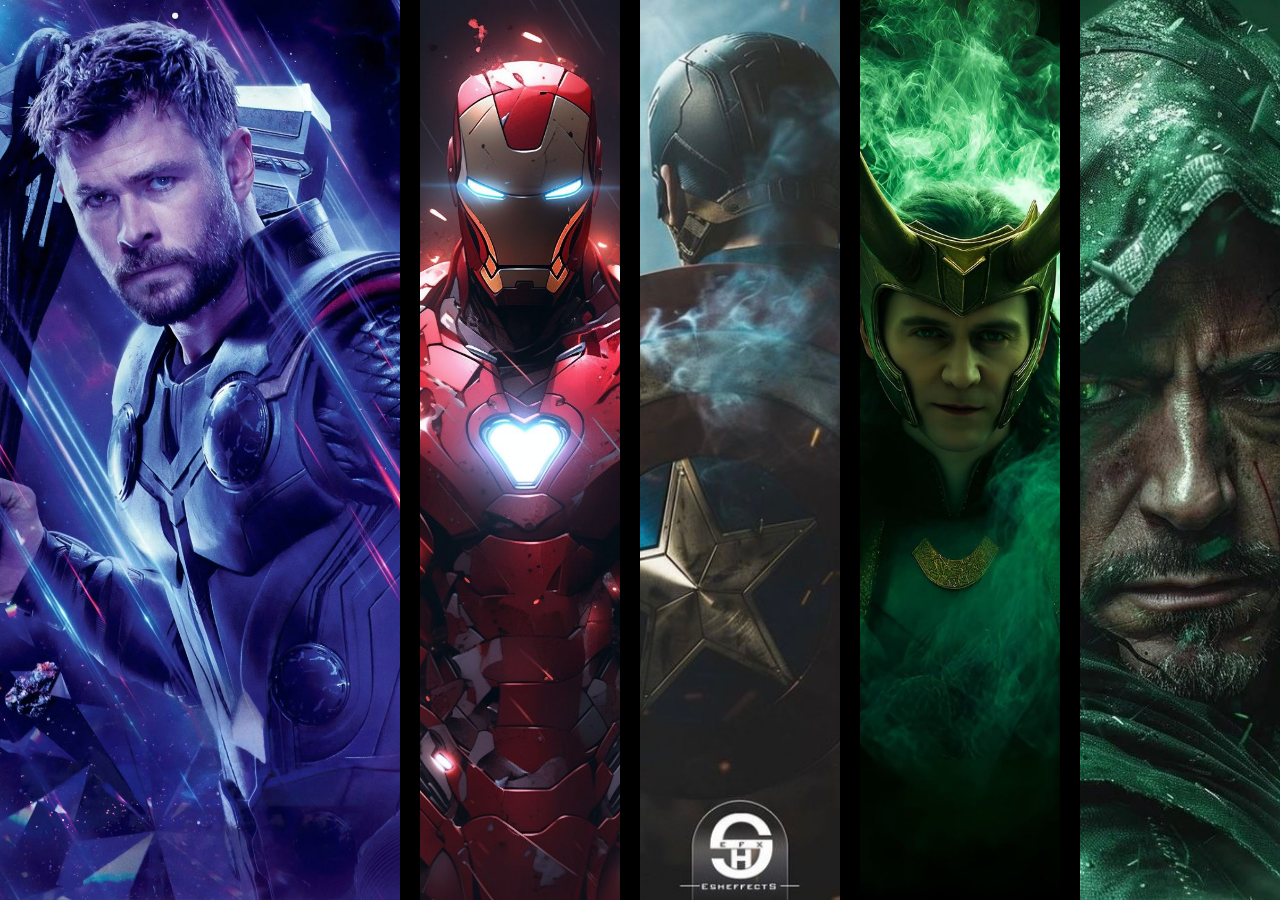
<file: index.html>
<!DOCTYPE html>
<html lang="en">
<head>
    <meta charset="UTF-8">
    <meta name="viewport" content="width=device-width, initial-scale=1.0">
    <title>Index</title>
    <link rel="stylesheet" href="style.css">
</head>
<body>
    <main>
        <section></section>
        <section></section>
        <section></section>
        <section></section>
        <section></section>
    </main>
</body>
</html>
</file>
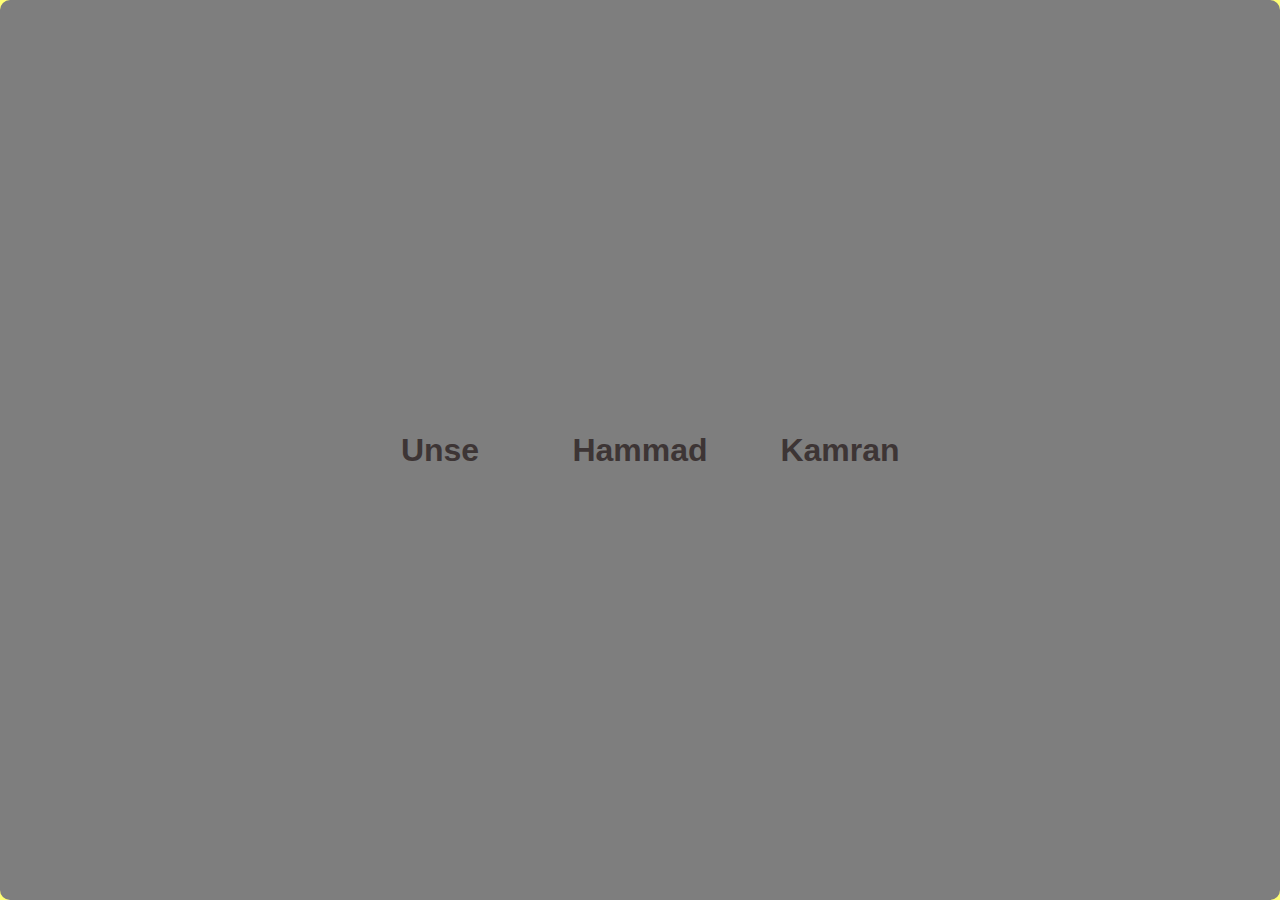
<file: advance css/index.html>
<!DOCTYPE html>
<html lang="en">
<head>
    <meta charset="UTF-8">
    <meta name="viewport" content="width=device-width, initial-scale=1.0">
    <title>Document</title>
    <link rel="stylesheet" href="style.css">
</head>
<body>
    
    
         <a  class="link" href="#">Unse</a>
      <a class="link" href="#">Hammad</a>
      <a class="link" href="#">Kamran</a>
      <div class="anchor"></div>
</body>
</html>
</file>
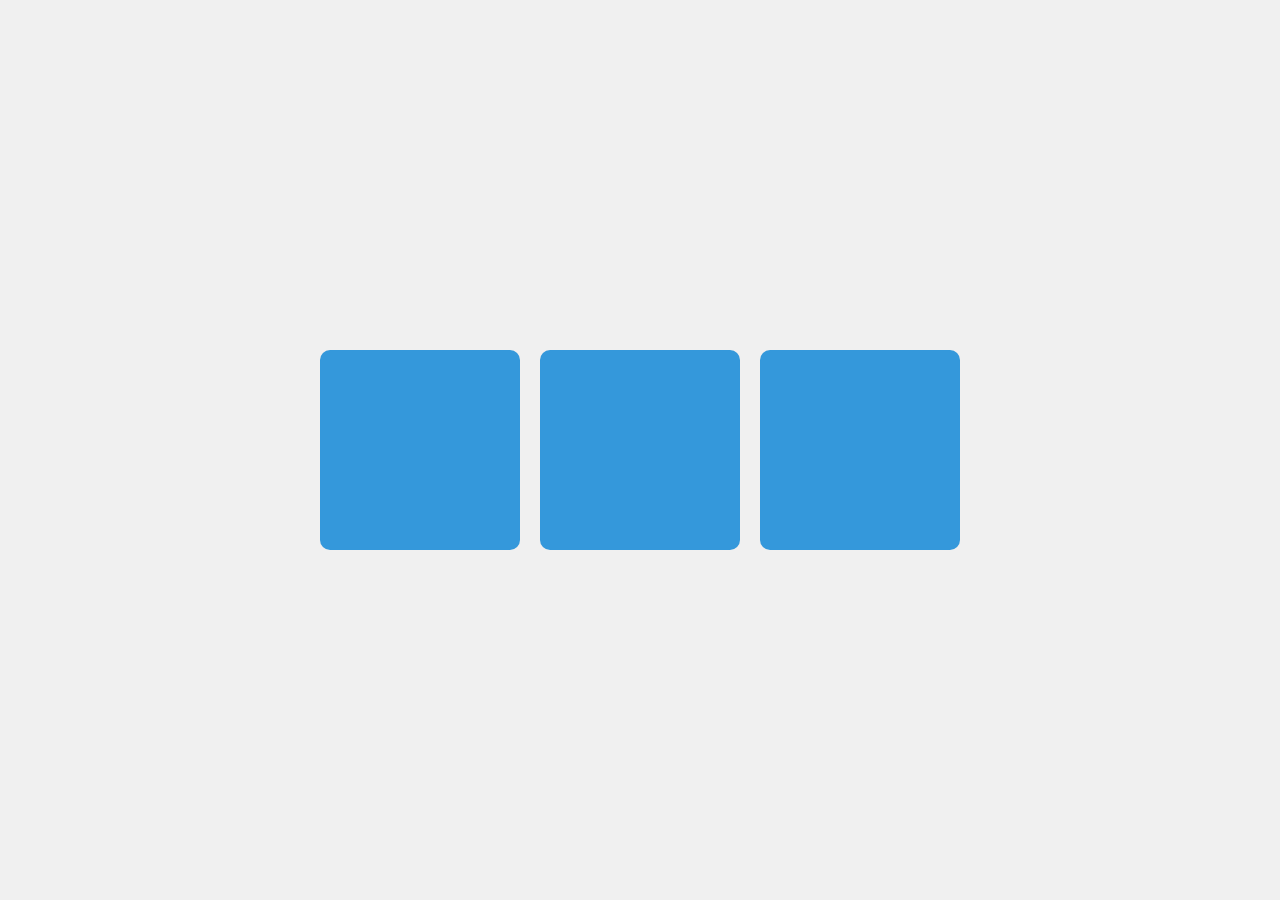
<file: advance css/has property/index.html>
<!DOCTYPE html>
<html lang="en">
<head>
    <meta charset="UTF-8">
    <meta name="viewport" content="width=device-width, initial-scale=1.0">
    <title>Document</title>
    <link rel="stylesheet" href="style.css">
</head>
<body>
      <div class="box"></div>
      <div class="box"></div>
      <div class="box"></div>

</body>
</html>
</file>
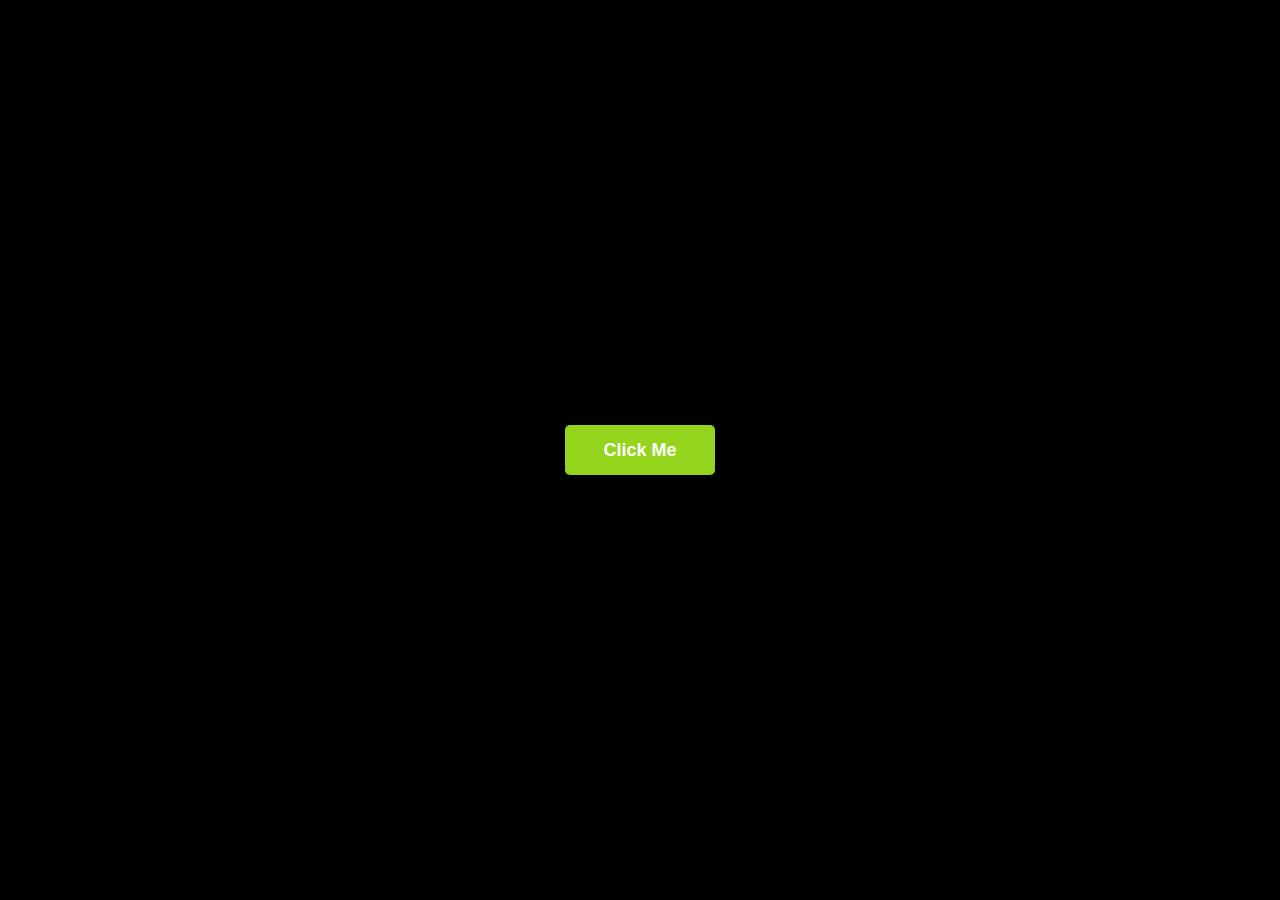
<file: java script/class 44/index.html>
<!DOCTYPE html>
<html lang="en">
<head>
    <meta charset="UTF-8">
    <meta name="viewport" content="width=device-width, initial-scale=1.0">
    <title>Document</title>
    <link rel="stylesheet" href="style.css">
</head>
<body>
    <main>
        <button>Click Me</button>
        
    </main>
    <script src="script.js"></script>
</body>
</html>
</file>
<file: style.css>
* {
  margin: 0;
  padding: 0;
  box-sizing: border-box;
}

body {
  width: 100%;
  height: 100vh;
}

main {
  width: 100%;
  height: 100%;
  display: flex;
  gap: 20px;
  background-color: black;
}
main section:nth-child(1) {
  flex-grow: 1;
  background-color: #d8f361;
  background-image: url("./thor.jpg");
  background-size: cover;
  background-position: center;
  transition: all 0.5s ease;
}
main section:nth-child(2) {
  flex-grow: 1;
  background-color: #d8f361;
  background-image: url("./ironman.jpg");
  background-size: cover;
  background-position: center;
  transition: all 0.5s ease;
}
main section:nth-child(3) {
  flex-grow: 1;
  background-color: #d8f361;
  background-image: url("./captainamerica.jpg");
  background-size: cover;
  background-position: center;
  transition: all 0.5s ease;
}
main section:nth-child(4) {
  flex-grow: 1;
  background-color: #d8f361;
  background-image: url("./loki.jpg");
  background-size: cover;
  background-position: center;
  transition: all 0.5s ease;
}
main section:nth-child(5) {
  flex-grow: 1;
  background-color: #d8f361;
  background-image: url("./drdoom.jpg");
  background-size: cover;
  background-position: center;
  transition: all 0.5s ease;
}
main section:hover {
  flex-grow: 2;
}/*# sourceMappingURL=style.css.map */
</file>
<file: advance css/style.css>
*{
    margin: 0;
    padding: 0;
    box-sizing: border-box;
}

html, body{
    height: 100%;
    width: 100%;
    display: flex;
    justify-content: center;
    align-items: center;
    font-family: sans-serif;
}
body{
   background-color: rgb(255, 255, 117);
      anchor-name: --unse;
 }

.link{
    text-decoration: none;
   
    color: rgb(61, 53, 53);
    font-size: 2rem;
    font-weight: bold;  
    width:200px;
    height: 100px;
    display: flex;
    border-radius: 10px;
    justify-content: center;
    align-items: center;
    padding: 10px;

  z-index: 2;
}
.link:hover{
    anchor-name: --unse;
}



.anchor{
    position: absolute;
    pointer-events: none;
    top: anchor(top);
    left: anchor(left);
     height: anchor-size(height);
     width: anchor-size(width);
     border-radius: 10px;
    background-color: rgb(126, 126, 126);
    transition: all 0.3s ease;
    z-index: 1;
  position-anchor: --unse ;
}
</file>
<file: advance css/has property/style.css>
*{
    margin: 0;
    padding: 0;
    box-sizing: border-box;
}
body{
    display: flex;
    justify-content: center;
    align-items: center;
    height: 100vh;
  gap: 20px;
    background-color: #f0f0f0;
}
.box{
    width: 200px;
    height: 200px;
    background-color: #3498db;
    display: flex;
    justify-content: center;
    align-items: center;
    color: white;
    font-size: 20px;
    border-radius: 10px;
    transition: all 0.3s ease;
}
.box:hover{
    scale:1.2!important;
    /* background-color: #2980b9; */
    cursor: pointer;
}
body:has(.box:hover) .box{
    scale: 0.8;
}
</file>
<file: java script/class 44/style.css>
*{
    margin: 0;
    padding: 0;
    box-sizing: border-box;
}

body{
    width: 100%;
    height: 100vh;
    background-color: black;
    overflow: hidden ;
}

main{
    width: 100%;
    height: 100%;

    display: flex;
    justify-content: center;
    align-items: center;
}

button{
    width: 150px;
    height: 50px;
    background-color: rgb(148, 212, 28);
    color: white;
    font-weight: bold;
     font-family: Arial, sans-serif;
    border: none;
    border-radius: 5px;
    font-size: 18px;
    cursor: pointer;
    transition: all 0.3s ease;
    z-index: 999;
}
button:active{
    transform: scale(0.95);
}
</file>
